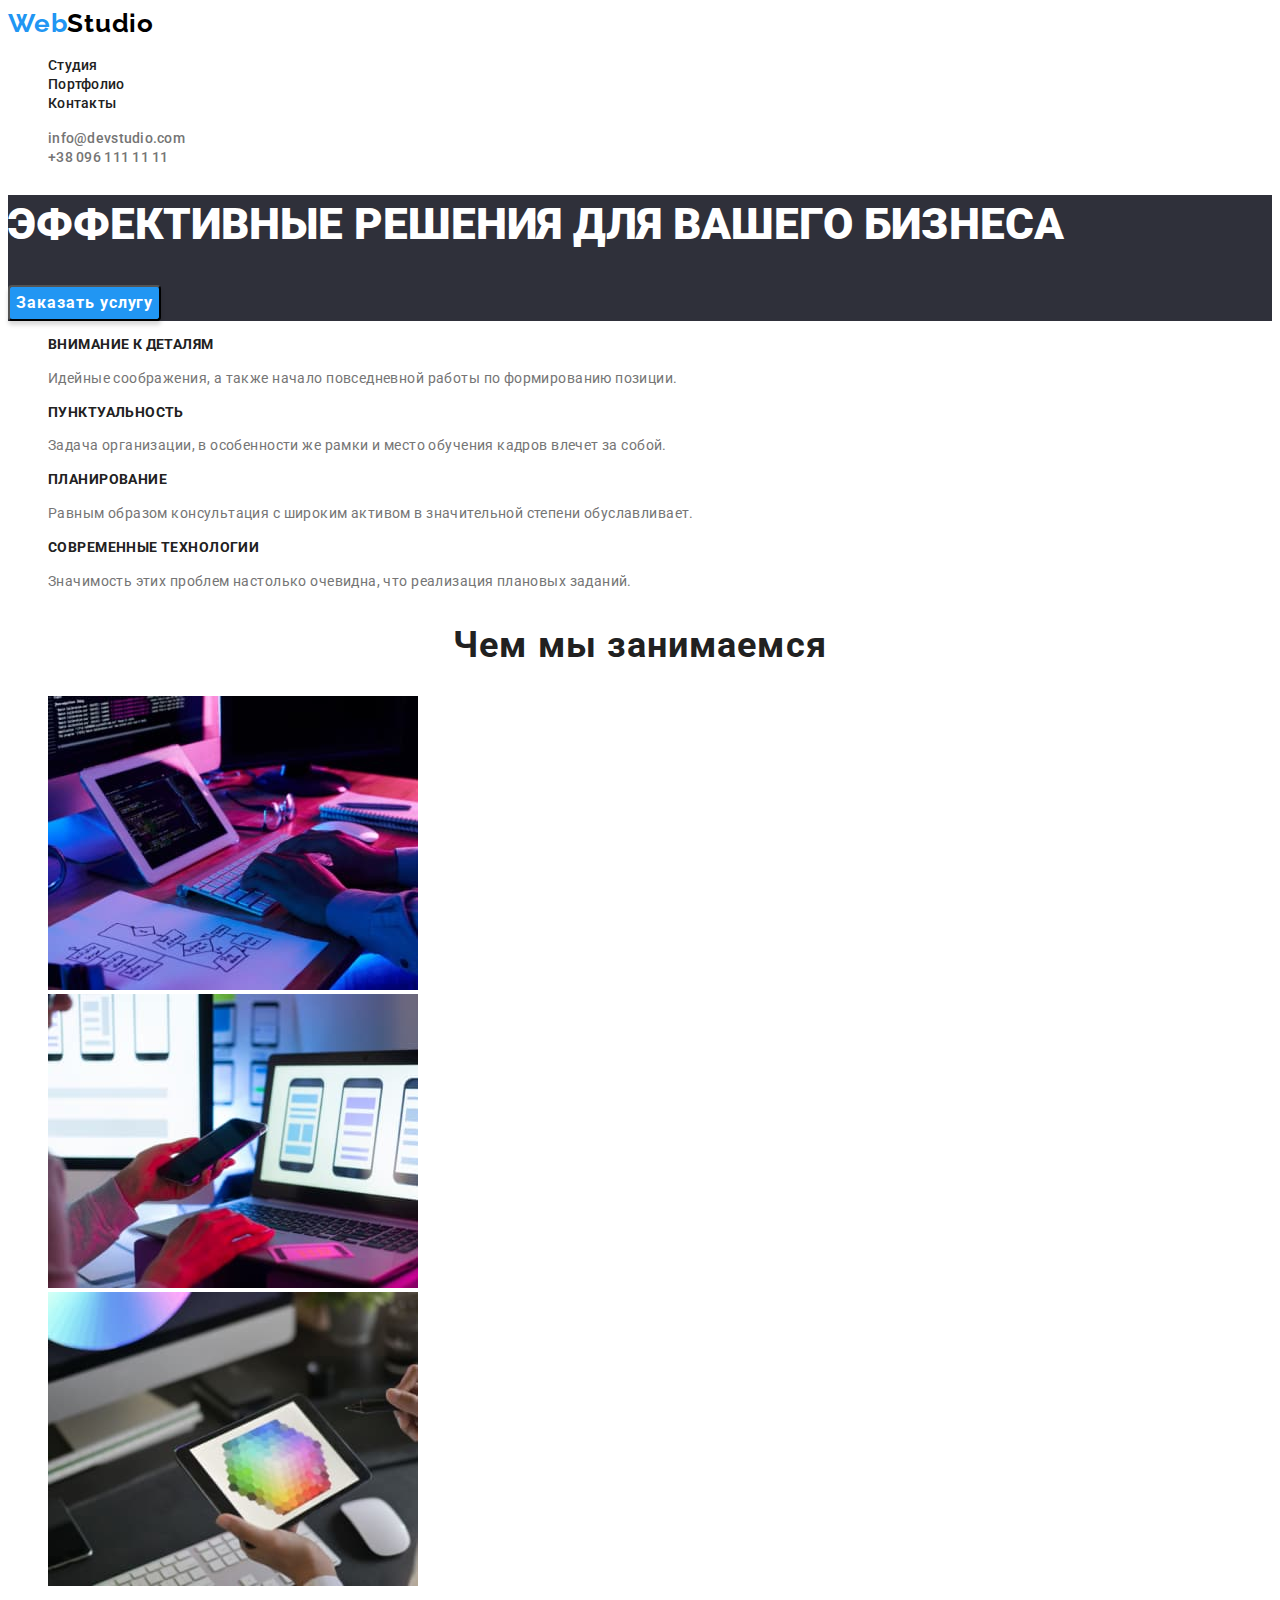
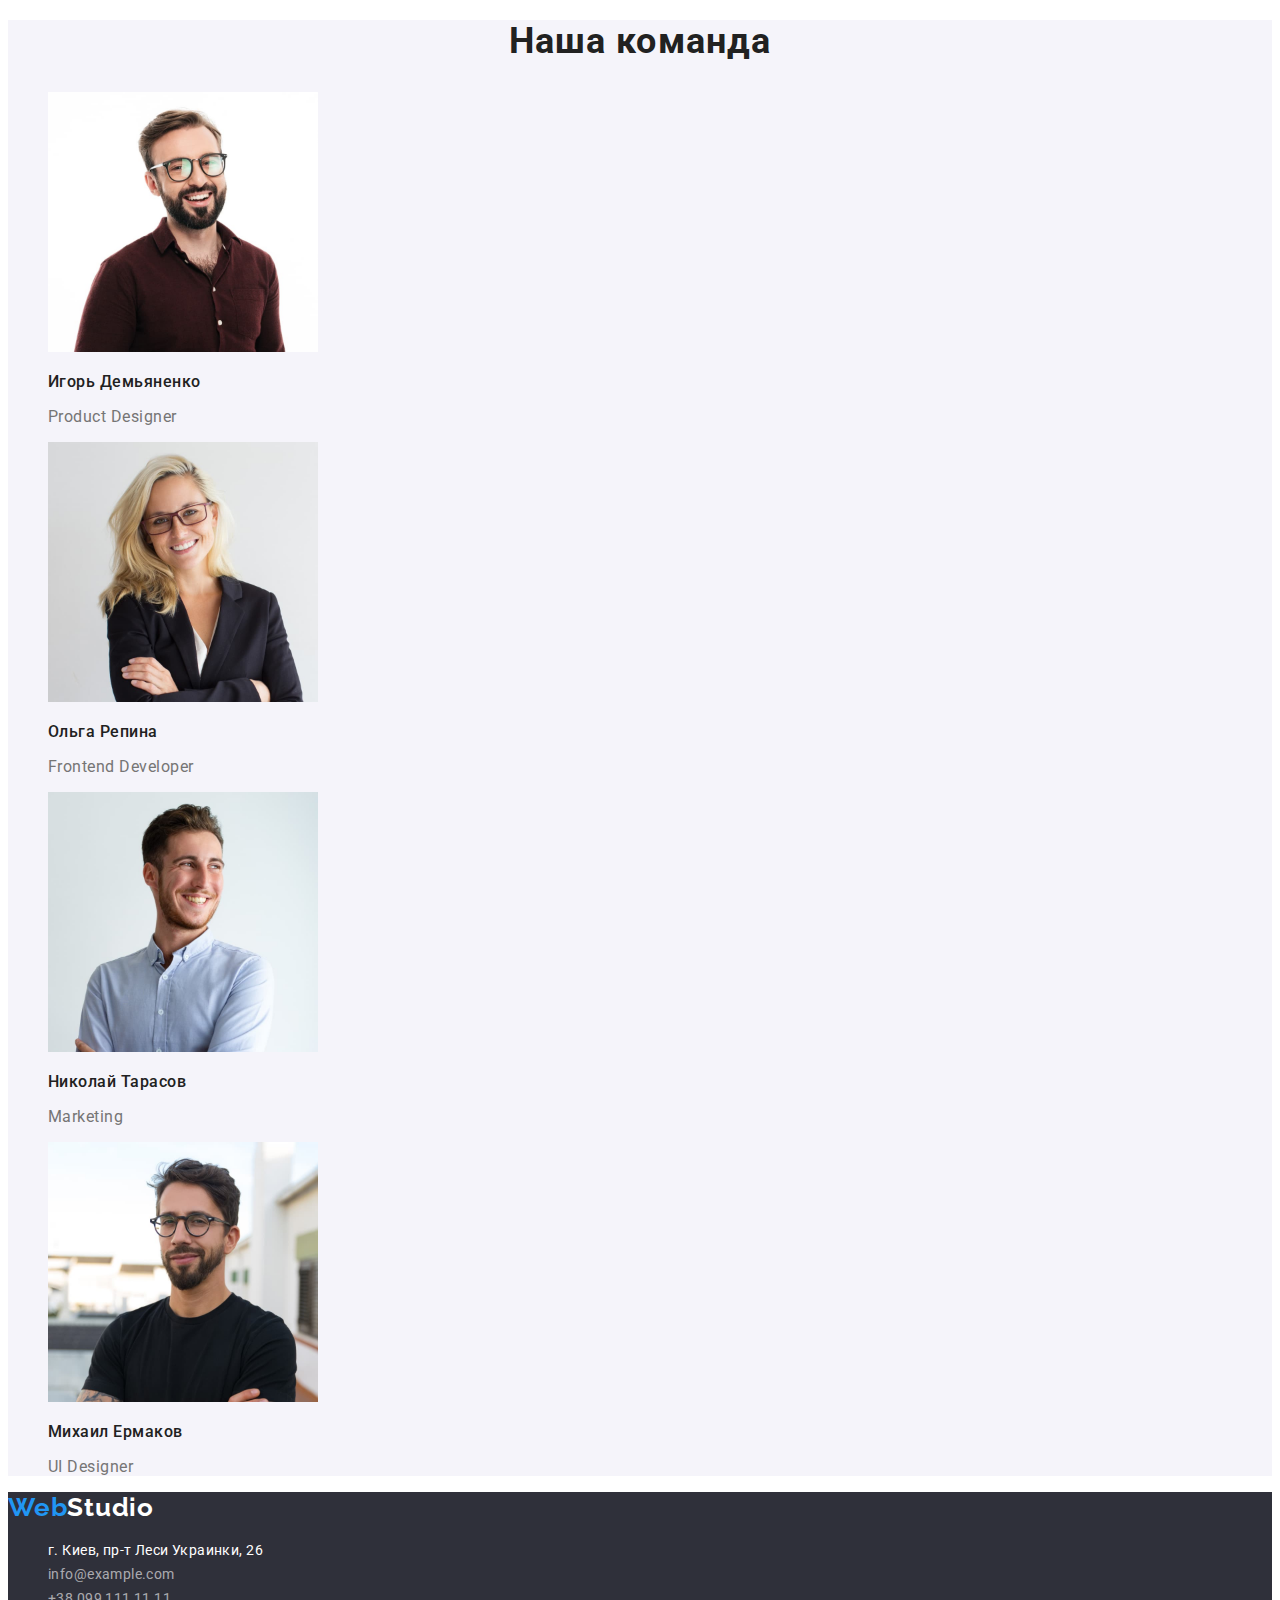
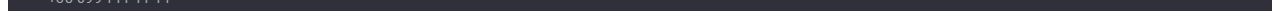
<file: index.html>
<!DOCTYPE html>

<html lang="ru">
<head>
    <meta charset="UTF-8">
    <meta http-equiv="X-UA-Compatible" content="IE=edge">
    <meta name="viewport" content="width=device-width, initial-scale=1.0">
    <title>Вебстудия</title>
    <link rel="preconnect" href="https://fonts.googleapis.com">
    <link rel="preconnect" href="https://fonts.gstatic.com" crossorigin>
    <link href="https://fonts.googleapis.com/css2?family=Raleway:wght@700&family=Roboto:wght@400;500;700;900&display=swap"
    rel="stylesheet">
    <link rel="stylesheet" href="./css/styles.css"/>
</head>
<body>
    <!--HEADER-->
    <header class="page-header">
        <nav class="page-navigation">
            <a class="link logo" href=""><span class="web-logo">Web</span>Studio</a>
            <ul class="list">
                <li class="menu-item">
                <a class="menu-link link" href="">Студия</a>
                </li>
                <li class="menu-item">
                <a class="menu-link link" href="./portfolio.html">Портфолио</a>
                </li>
                <li class="menu-item">
                <a class="menu-link link" href="">Контакты</a>
                </li>
            </ul>
        </nav>

        <ul class="list">
            <li>   
            <a class="contact-email link" href="mailto:info@devstudio.com">info@devstudio.com</a>
            </li>
            <li>
            <a class="contact-phone-number link" href="tel:+380961111111">+38 096 111 11 11</a>
            </li>
        </ul>
    </header>
    <!--HERO-->
    <main>
        <section class="hero">
            <h1 class="main-title">Эффективные решения для вашего бизнеса</h1>
            <button class="modal-btn" type="button">Заказать услугу</button>
        </section>
       <!--FEATURES--> 
        <section>
            <h2 hidden>Особенности</h2>
            <ul class="list">
                <li>
                    <p class="feature-name">Внимание к деталям</p>
                    <p class="feature-descr">Идейные соображения, а также начало повседневной работы по формированию позиции.</p>                
                </li>
                <li>
                    <p class="feature-name">Пунктуальность</p>
                    <p class="feature-descr">Задача организации, в особенности же рамки и место обучения кадров влечет за собой.</p>
                </li>
                <li>
                    <p class="feature-name">Планирование</p>
                    <p class="feature-descr">Равным образом консультация с широким активом в значительной степени обуславливает.</p>
                </li>
                <li>
                    <p class="feature-name">Современные технологии</p>
                    <p class="feature-descr">Значимость этих проблем настолько очевидна, что реализация плановых заданий.</p>
                </li>
            </ul>
        </section>
        <!--ACTIVITIES--> 
        <section>
            <h2 class="secondary-header">Чем мы занимаемся</h2>
            <ul class="list">
                <li>
                    <img src="./images/gallery/activity1.jpg" alt="написание кода"
                    width="370" height="294">
                </li>
                <li>
                    <img src="./images/gallery/activity2.jpg" alt="разработка приложения"
                    width="370" height="294">
                </li>
                <li>
                    <img src="./images/gallery/activity3.jpg" alt="дизайн и выбор цвета"
                    width="370" height="294">
                </li>
            </ul>
        </section>
        <!--WORKERS-->
        <section class="gallery-workers">
            <h2  class="secondary-header">Наша команда</h2>
            <ul class="list">
                <li>
                    <img src="./images/workers/igor-demyanenko.jpg" alt="фото сотрудника"
                    width="270" height="260">
                    <h3 class="workers-name">Игорь Демьяненко</h3>
                    <p class="position-descr" lang="en">Product Designer</p>            
                </li>
                <li>
                    <img src="./images/workers/olga-repina.jpg" alt="фото сотрудника"
                    width="270" height="260">
                    <h3 class="workers-name">Ольга Репина</h3>
                    <p class="position-descr" lang="en">Frontend Developer</p> 
                </li>
                <li>
                    <img src="./images/workers/nikolai-tarasov.jpg" alt="фото сотрудника"
                    width="270" height="260">
                    <h3 class="workers-name">Николай Тарасов</h3>
                    <p class="position-descr" lang="en">Marketing</p> 
                </li>
                <li>
                    <img src="./images/workers/mikhail-ermakov.jpg" alt="фото сотрудника"
                    width="270" height="260">
                    <h3 class="workers-name">Михаил Ермаков</h3>
                    <p class="position-descr" lang="en">UI Designer</p> 
                </li>
            </ul>
        </section>
    </main>
    <!--FOOTER-->
    <footer class="page-footer">
        <a class="logo link" href=""><span class="web-logo">Web</span><span class="studio-logo">Studio</span></a>
        <address>
            <ul class="list">
                <li>
                    <a class="link contact-adress" href="https://goo.gl/maps/RLChsSgCGBFpvV1i7"
                    target="_blank" rel="noopener noreferrer"
                    >г. Киев, пр-т Леси Украинки, 26</a>
                </li>
                <li>
                    <a class="link contact-email-footer" href="mailto:info@example.com">info@example.com</a>
                </li>
                <li>
                    <a class="link contact-phone-number-footer" href="tel:+380991111111">+38 099 111 11 11</a>
                </li>
            </ul>
        </address>
        
    </footer>
</body>
</html>
</file>
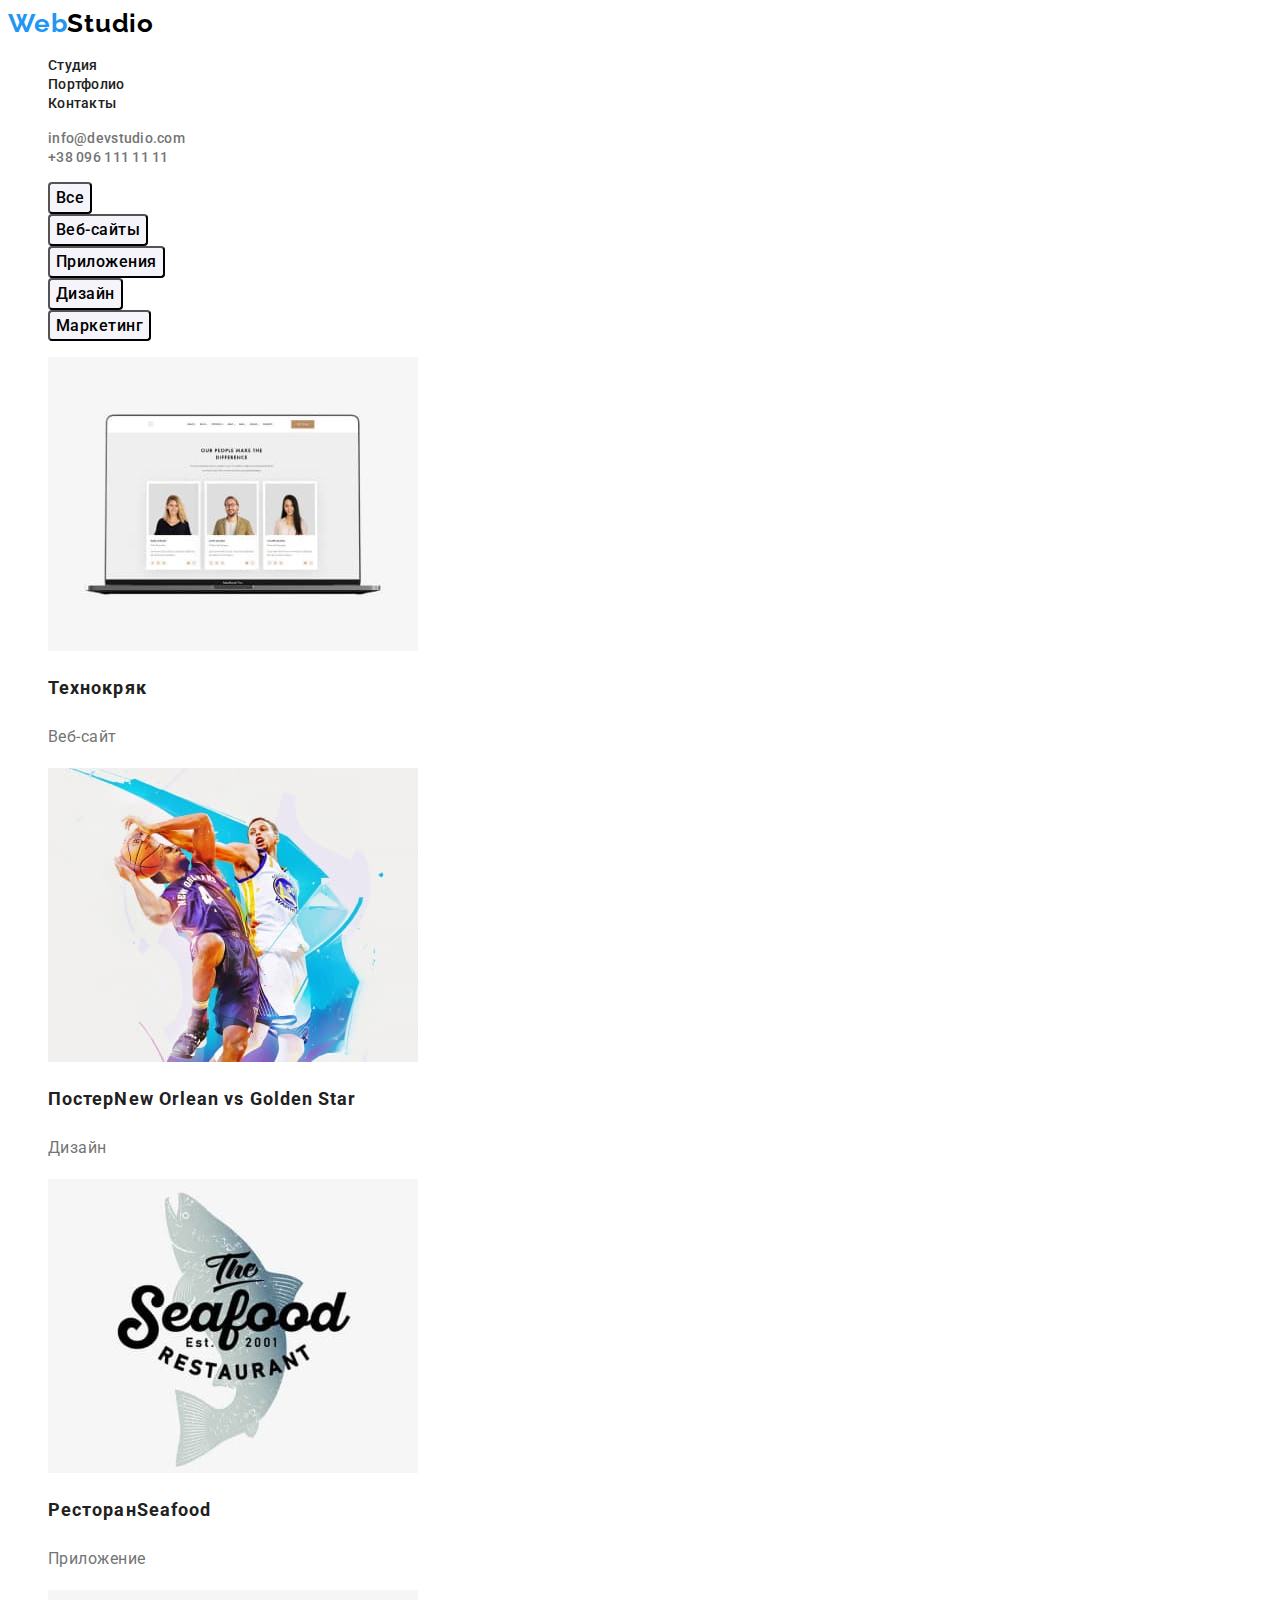
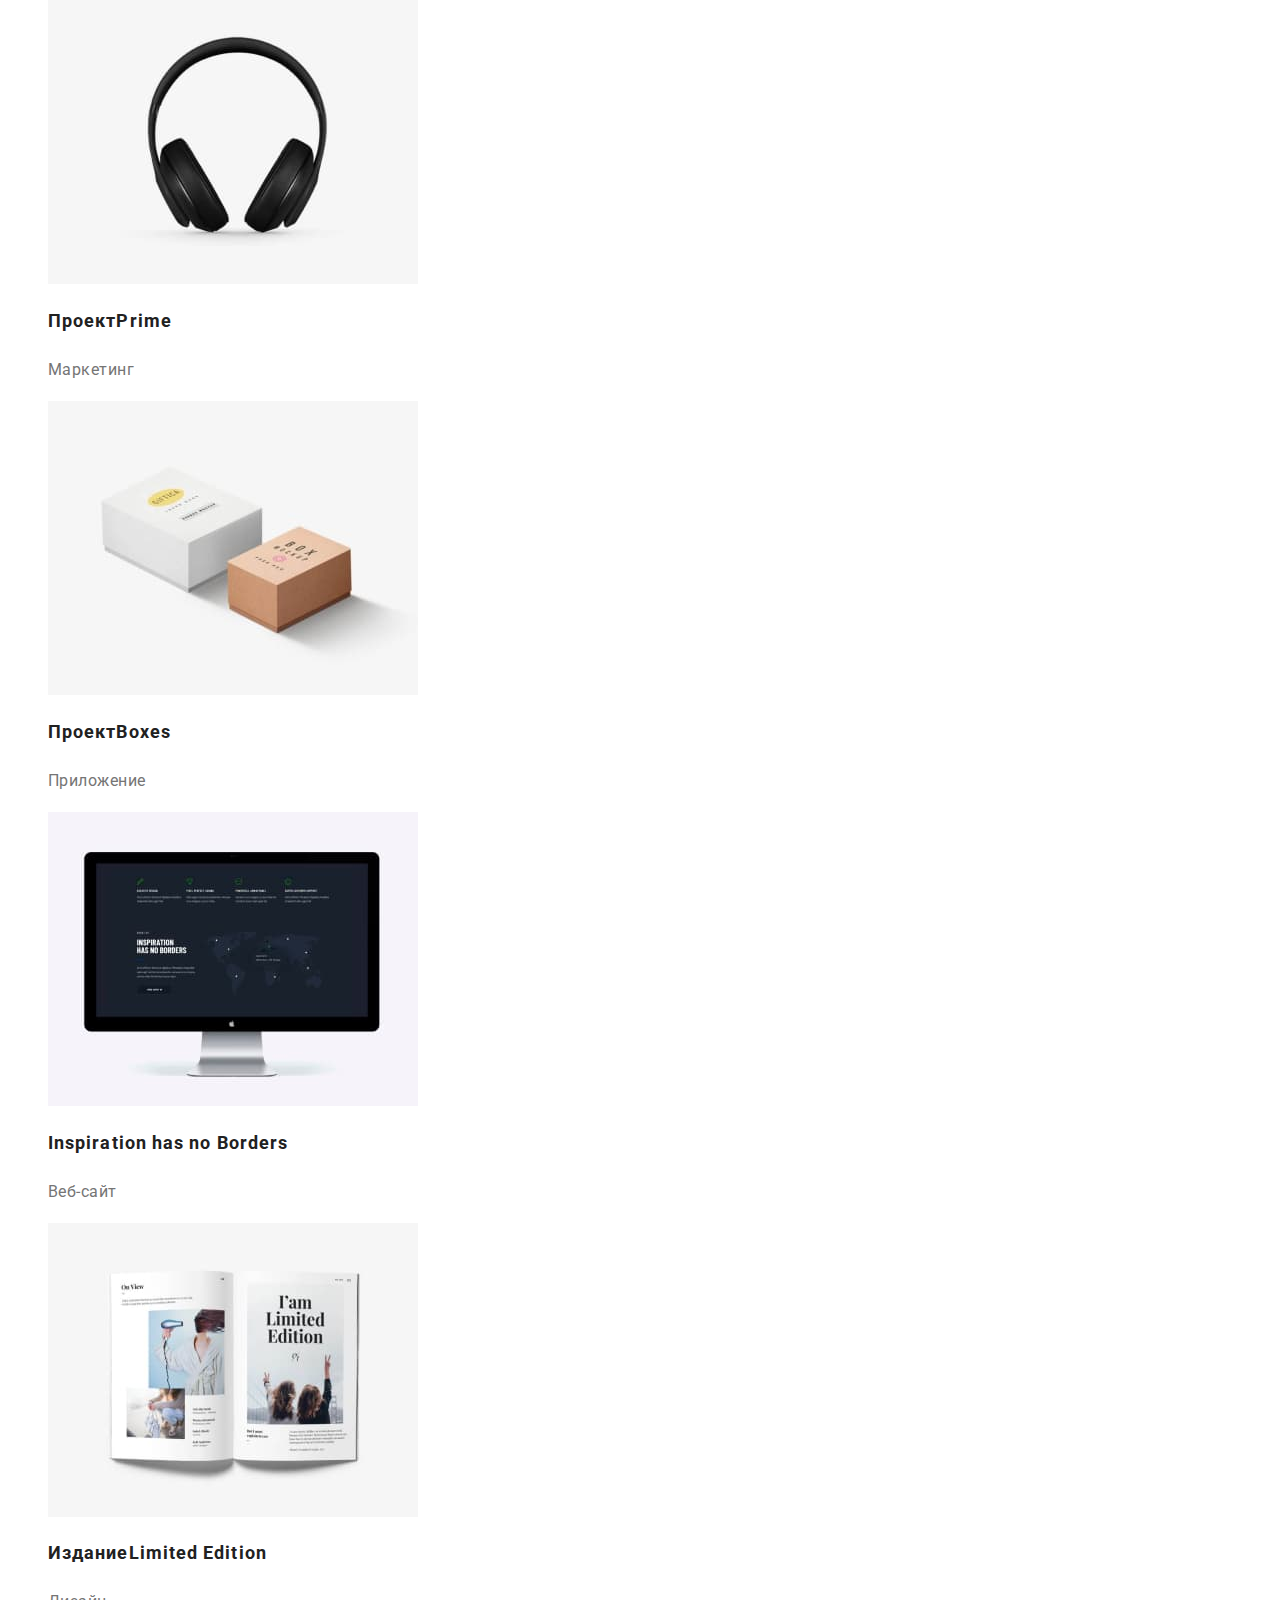
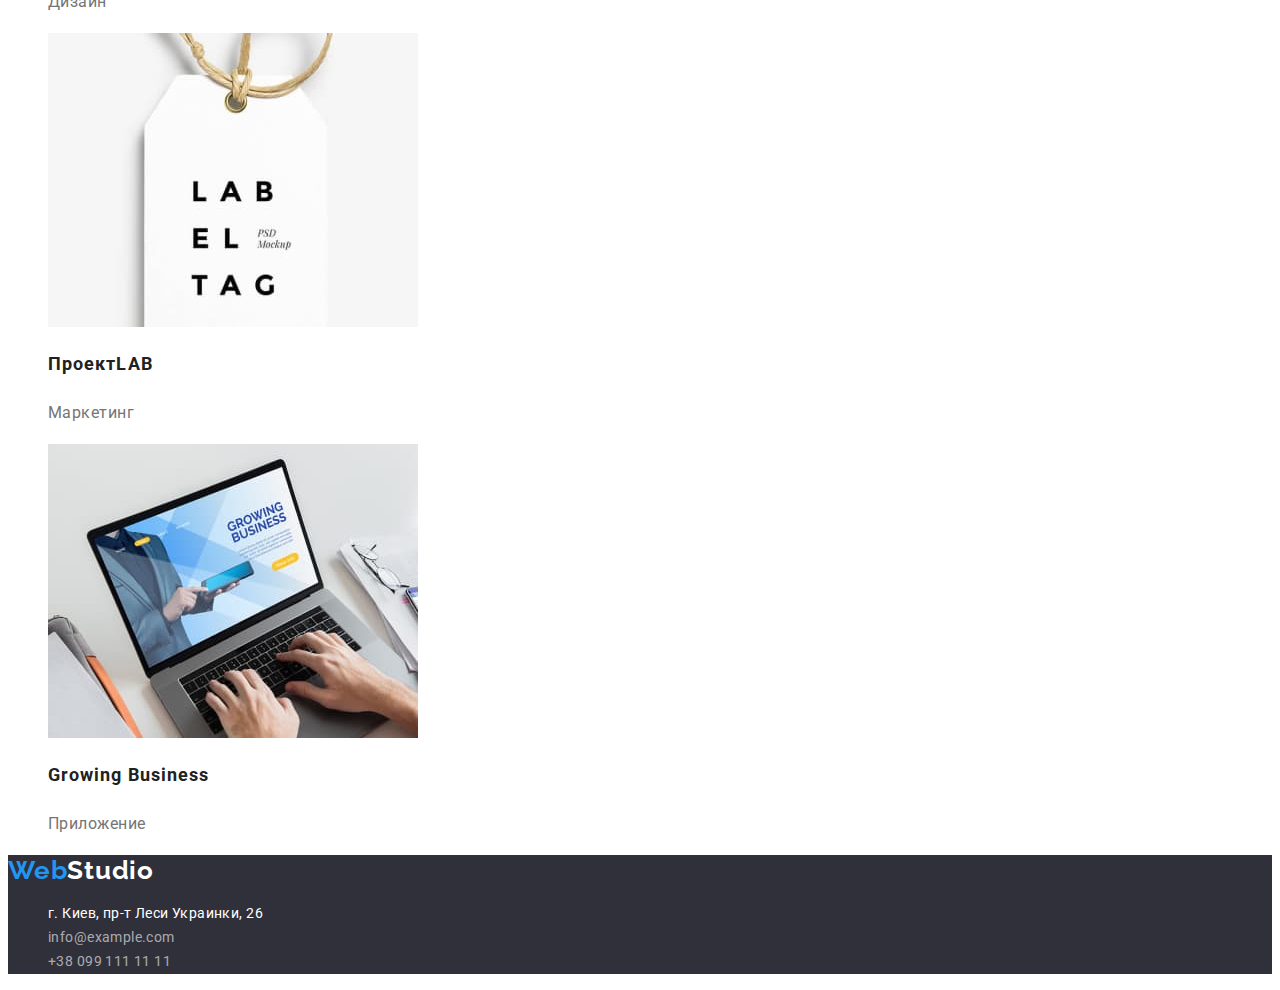
<file: portfolio.html>
<!DOCTYPE html>

<html lang="ru">
<head>
    <meta charset="UTF-8">
    <meta http-equiv="X-UA-Compatible" content="IE=edge">
    <meta name="viewport" content="width=device-width, initial-scale=1.0">
    <title>Портфолио</title>
    <link rel="preconnect" href="https://fonts.googleapis.com">
    <link rel="preconnect" href="https://fonts.gstatic.com" crossorigin>
    <link href="https://fonts.googleapis.com/css2?family=Raleway:wght@700&family=Roboto:wght@400;500;700;900&display=swap"
    rel="stylesheet">
    <link rel="stylesheet" href="./css/styles.css"/>
</head>
<body>
    <!--HEADER-->
    <header class="page-header">
        <nav class="page-navigation">
            <a class="link logo" href=""><span class="web-logo">Web</span>Studio</a>
            <ul class="menu list">
                <li class="menu-item">
                <a class="menu-link link" href="./index.html">Студия</a>
                </li>
                <li class="menu-item">
                <a class="menu-link link" href="">Портфолио</a>
                </li>
                <li class="menu-item">
                <a class="menu-link link" href="">Контакты</a>
                </li>
            </ul>
        </nav>

        <ul class="list">
            <li>   
            <a class="contact-email link" href="mailto:info@devstudio.com">info@devstudio.com</a>
            </li>
            <li>
            <a class="contact-phone-number link" href="tel:+380961111111">+38 096 111 11 11</a>
            </li>
        </ul>
    </header>
    <!--GALLERY-->
    <main>
        <section>
            <h1 hidden>Портфолио работ</h1>
            <ul class="list">
                <li>
                <button class="navigation-btn" type="button">Все</button>
                </li>
                <li>
                <button class="navigation-btn" type="button">Веб-сайты</button>
                </li>
                <li>
                <button class="navigation-btn" type="button">Приложения</button>
                </li>
                <li>
                <button class="navigation-btn" type="button">Дизайн</button>
                </li>
                <li>
                <button class="navigation-btn" type="button">Маркетинг</button>
                </li>
            </ul>

            <ul class="list">
                <li>
                    <img src="./images/portfolio/project1.jpg" alt="экран компьютера"
                    width="370" height="294">
                    <h2 class="project-name">Технокряк</h2>
                    <p class="project-type">Веб-сайт</p>
                </li>
                <li>
                    <img src="./images/portfolio/project2.jpg" alt="два баскетболиста с мячом"
                    width="370" height="294">
                    <h2 class="project-name">Постер<span lang="en">New Orlean vs Golden Star</span></h2>
                    <p class="project-type">Дизайн</p>
                </li>
                <li>
                    <img src="./images/portfolio/project3.jpg" alt="логотип ресторана с рыбой"
                    width="370" height="294">
                    <h2 class="project-name">Ресторан<span lang="en">Seafood</span></h2>
                    <p class="project-type">Приложение</p>
                </li>
                <li>
                    <img src="./images/portfolio/project4.jpg" alt="наушники"
                    width="370" height="294">
                    <h2 class="project-name">Проект<span lang="en">Prime</span></h2>
                    <p class="project-type">Маркетинг</p>
                </li>
                <li>
                    <img src="./images/portfolio/project5.jpg" alt="две коробки с логотипом"
                    width="370" height="294">
                    <h2 class="project-name">Проект<span lang="en">Boxes</span></h2>
                    <p class="project-type">Приложение</p>
                </li>
                <li>
                    <img src="./images/portfolio/project6.jpg" alt="монитор с изображением сайта"
                    width="370" height="294">
                    <h2 class="project-name"><span lang="en">Inspiration has no Borders</span></h2>
                    <p class="project-type">Веб-сайт</p>
                </li>
                <li>
                    <img src="./images/portfolio/project7.jpg" alt="открытый журнал"
                    width="370" height="294">
                    <h2 class="project-name">Издание<span lang="en">Limited Edition</span></h2>
                    <p class="project-type">Дизайн</p>
                </li>
                <li>
                    <img src="./images/portfolio/project8.jpg" alt="лейба с логотипом"
                    width="370" height="294">
                    <h2 class="project-name">Проект<span lang="en">LAB</span></h2>
                    <p class="project-type">Маркетинг</p>
                </li>
                <li>
                    <img src="./images/portfolio/project9.jpg" alt="экран ноутбука с изображением приложения"
                    width="370" height="294">
                    <h2 class="project-name"><span lang="en">Growing Business</span></h2>
                    <p class="project-type">Приложение</p>
                </li>
            </ul>


        </section>
    </main>
    <!--FOOTER-->
    <footer class="page-footer">
        <a class="logo link" href=""><span class="web-logo">Web</span><span class="studio-logo">Studio</span></a>
        <address>
            <ul class="list">
                <li>
                    <a class="link contact-adress" href="https://goo.gl/maps/RLChsSgCGBFpvV1i7"
                    target="_blank" rel="noopener noreferrer"
                    >г. Киев, пр-т Леси Украинки, 26</a>
                </li>
                <li>
                    <a class="link contact-email-footer" href="mailto:info@example.com">info@example.com</a>
                </li>
                <li>
                    <a class="link contact-phone-number-footer" href="tel:+380991111111">+38 099 111 11 11</a>
                </li>
            </ul>
        </address>
        
    </footer>
</body>
</html>
</file>
<file: css/styles.css>
:root {
    --accent-color: #2196F3;
    --contacts-descr-color: #757575;
    --dark-bg-color: #2F303A;
    --light-bg-color: #F5F4FA;
    --btn-bg-color: #188CE8;
    --main-light-color: #FFFFFF;
    --logo-accent-color: #000000;

}

body {
    font-family: 'Roboto', sans-serif;
    color: #212121;
}

.list {
    list-style: none;
}

.link {
    text-decoration: none;
}

/*==HEADER==*/

.logo {
    font-family: 'Raleway', sans-serif;
    font-weight: 700;
    font-size: 26px;
    line-height: 1.19;
    letter-spacing: 0.03em;
    color: var(--logo-accent-color);
}

.web-logo {
    color: var(--accent-color);
}

.menu-link {
    font-weight: 500;
    font-size: 14px;
    line-height: 1.14;
    letter-spacing: 0.02em;
    color: #212121;
}

.menu-link:hover,
.menu-link:focus {
    color: var(--accent-color);

}

.contact-email {
    font-weight: 500;
    font-size: 14px;
    line-height: 1.14;
    letter-spacing: 0.02em;
    color: var(--contacts-descr-color);
}

.contact-phone-number {
    font-weight: 500;
    font-size: 14px;
    line-height: 1.14;
    letter-spacing: 0.02em;
    color: var(--contacts-descr-color);
}

.contact-email:hover,
.contact-email:focus {
    color: var(--accent-color);
}

.contact-phone-number:hover,
.contact-phone-number:focus {
    color: var(--accent-color);
}

/*==HERO==*/

.modal-btn {
    font-family: 'Roboto', sans-serif;
    font-weight: 700;
    font-size: 16px;
    line-height: 1.87;
    letter-spacing: 0.06em;
    color: var(--main-light-color);
    background: var(--accent-color);
    box-shadow: 0px 4px 4px rgba(0, 0, 0, 0.15);
    border-radius: 4px;
    cursor: pointer;
}

.modal-btn:hover, 
.modal-btn:focus{
    background: var(--btn-bg-color);
}

.main-title {
    font-weight: 900;
    font-size: 44px;
    line-height: 1.36;
    color: var(--main-light-color);
    text-transform: uppercase;
}

.hero {
    background: var(--dark-bg-color);
}

/*==FEATURES==*/

.feature-name {
    font-weight: 700;
    font-size: 14px;
    line-height: 1.14;
    letter-spacing: 0.03em;
    text-transform: uppercase;
}

.feature-descr {
    font-weight: 400;
    font-size: 14px;
    line-height: 1.71;
    letter-spacing: 0.03em;
    color: var(--contacts-descr-color);
}
/*==ACTIVITIES==*/
.secondary-header {
    font-weight: 700;
    font-size: 36px;
    line-height: 1.17;
    text-align: center;
    letter-spacing: 0.03em;
}
/*==WORKERS==*/
.gallery-workers {
    background: var(--light-bg-color);
}
.workers-name {
    font-weight: 500;
    font-size: 16px;
    line-height: 1.19;
    letter-spacing: 0.03em;
}

.position-descr {
    font-weight: 400;
    font-size: 16px;
    line-height: 1.19;
    letter-spacing: 0.03em;
    color: var(--contacts-descr-color);
}
/*==FOOTER==*/
.page-footer {
    background: var(--dark-bg-color);
}
.studio-logo {
    color: var(--main-light-color);
}

.contact-adress {
    font-style: normal;
    font-weight: 400;
    font-size: 14px;
    line-height: 1.71;
    letter-spacing: 0.03em;
    color: var(--main-light-color);
}

.contact-email-footer {
    font-style: normal;
    font-weight: 400;
    font-size: 14px;
    line-height: 1.71;
    letter-spacing: 0.03em;
    color: rgba(255, 255, 255, 0.6);
}
.contact-phone-number-footer {
    font-style: normal;
    font-weight: 400;
    font-size: 14px;
    line-height: 1.71;
    letter-spacing: 0.03em;
    color: rgba(255, 255, 255, 0.6);
}

.contact-adress:hover,
.contact-adress:focus {
    color: var(--accent-color);
}

.contact-email-footer:hover,
.contact-email-footer:focus {
    color: var(--accent-color);
}

.contact-phone-number-footer:hover, 
.contact-phone-number-footer:focus {
    color: var(--accent-color);
}
/*==GALLERY==*/
.navigation-btn {
    font-family: 'Roboto', sans-serif;
    font-weight: 500;
    font-size: 16px;
    line-height: 1.62;
    text-align: center;
    letter-spacing: 0.03em;
    background: var(--light-bg-color);
    border-radius: 4px;
}

.navigation-btn:hover,
.navigation-btn:focus {
    background: var(--accent-color);
    box-shadow: 0px 3px 1px rgba(0, 0, 0, 0.1), 0px 1px 2px rgba(0, 0, 0, 0.08), 0px 2px 2px rgba(0, 0, 0, 0.12);
    border-radius: 4px;
    color: var(--main-light-color);
}

.project-name {
    font-weight: 700;
    font-size: 18px;
    line-height: 2;
    letter-spacing: 0.06em; 
}

.project-type {
    font-weight: 400;
    font-size: 16px;
    line-height: 1.87;
    letter-spacing: 0.03em;
    color: var(--contacts-descr-color);
}
</file>
